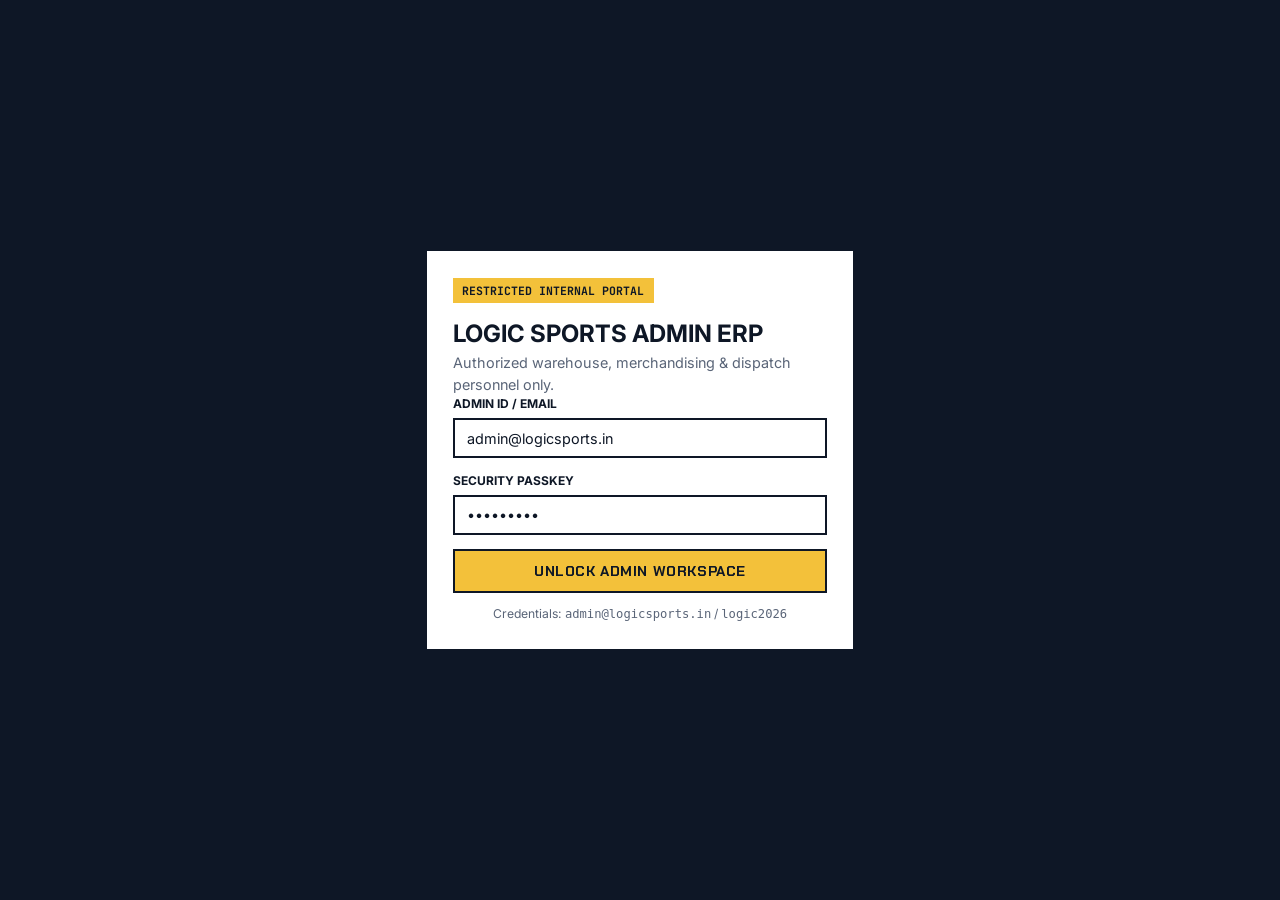
<file: admin.html>
<!DOCTYPE html>
<html lang="en">
<head>
  <meta charset="UTF-8" />
  <meta name="viewport" content="width=device-width, initial-scale=1.0" />
  <title>LOGIC SPORTS | Staff ERP, Size Matrix & Dispatch Console</title>
  <link rel="preconnect" href="https://fonts.googleapis.com">
  <link rel="preconnect" href="https://fonts.gstatic.com" crossorigin>
  <link href="https://fonts.googleapis.com/css2?family=Chakra+Petch:ital,wght@0,600;0,700;1,700&family=Inter:wght@400;500;600;700&family=JetBrains+Mono:wght@500;700&display=swap" rel="stylesheet">
  <link rel="stylesheet" href="style.css" />
</head>
<body data-page="admin" class="admin-body">

  <!-- STAFF GATEWAY LOGIN SCREEN -->
  <section id="adminLoginGate" class="admin-gate-wrapper">
    <div class="auth-card admin-auth-card">
      <span class="eyebrow-tag">RESTRICTED INTERNAL PORTAL</span>
      <h2>LOGIC SPORTS ADMIN ERP</h2>
      <p class="muted-text">Authorized warehouse, merchandising & dispatch personnel only.</p>
      <form onsubmit="handleAdminLogin(event)" class="auth-form">
        <div class="input-group">
          <label>Admin ID / Email</label>
          <input type="email" id="adminEmail" required value="admin@logicsports.in" />
        </div>
        <div class="input-group">
          <label>Security Passkey</label>
          <input type="password" id="adminPass" required value="logic2026" />
        </div>
        <div id="adminLoginError" class="form-error hidden"></div>
        <button type="submit" class="btn btn-primary btn-block">UNLOCK ADMIN WORKSPACE</button>
        <p class="demo-hint">Credentials: <code>admin@logicsports.in</code> / <code>logic2026</code></p>
      </form>
    </div>
  </section>

  <!-- MAIN ADMIN WORKSPACE -->
  <div id="adminWorkspace" class="admin-workspace hidden">
    <header class="admin-header">
      <div class="container admin-header-inner">
        <div class="admin-brand">
          <strong>LOGIC SPORTS</strong>
          <span class="admin-badge">OPERATIONS, SIZE MATRIX & DISPATCH</span>
        </div>
        <div class="admin-header-actions">
          <button class="btn btn-outline-light btn-sm" onclick="exportInventoryCSV()">⬇ EXPORT INVENTORY CSV</button>
          <button class="btn btn-outline-light btn-sm" onclick="exportOrdersCSV()">⬇ EXPORT ORDERS CSV</button>
          <a href="index.html" target="_blank" class="btn btn-primary btn-sm">VIEW STOREFRONT ↗</a>
          <button class="btn btn-danger btn-sm" onclick="handleAdminLogout()">LOCK CONSOLE</button>
        </div>
      </div>
    </header>

    <main class="container admin-main">
      <!-- KPI METRICS ROW -->
      <div class="kpi-grid">
        <div class="kpi-card">
          <span>TOTAL CATALOG SKUS</span>
          <strong id="kpiTotalSkus">0</strong>
        </div>
        <div class="kpi-card">
          <span>TOTAL MATRIX UNITS</span>
          <strong id="kpiTotalUnits">0</strong>
        </div>
        <div class="kpi-card">
          <span>LOW STOCK ALERTS (&lt;5)</span>
          <strong id="kpiLowStock" style="color:var(--danger);">0</strong>
        </div>
        <div class="kpi-card">
          <span>B2B TEAM INQUIRIES</span>
          <strong id="kpiBulkQuotes">0</strong>
        </div>
        <div class="kpi-card">
          <span>GROSS ORDER REVENUE</span>
          <strong id="kpiTotalRevenue">₹0</strong>
        </div>
      </div>

      <div class="admin-layout-grid">
        <!-- LEFT COLUMN: PRODUCT + PER-SIZE STOCK MATRIX + COUPON ENGINE -->
        <div>
          <div class="admin-card">
            <div class="admin-card-header">
              <h3 id="formModeTitle">ADD / EDIT PRODUCT & SIZE MATRIX</h3>
              <button type="button" class="btn btn-outline-dark btn-sm" onclick="resetAdminProductForm()">CLEAR / NEW</button>
            </div>

            <form id="adminProductForm" onsubmit="saveAdminProduct(event)">
              <input type="hidden" id="editProductId" value="" />

              <div class="input-group">
                <label>Product Title *</label>
                <input type="text" id="prodName" required placeholder="e.g. Logic Aero-Pro Tracksuit Set" />
              </div>

              <div class="form-row-3">
                <div class="input-group">
                  <label>SKU Code *</label>
                  <input type="text" id="prodSku" required placeholder="LGC-TRK-009" />
                </div>
                <div class="input-group">
                  <label>Category *</label>
                  <select id="prodCategory" onchange="loadCategoryDefaultSizes()">
                    <option value="Tracksuits">Tracksuits</option>
                    <option value="Running Shoes">Running Shoes</option>
                    <option value="Compression & Gear">Compression & Gear</option>
                  </select>
                </div>
                <div class="input-group">
                  <label>Badge Tag</label>
                  <input type="text" id="prodBadge" placeholder="CARBON PLATE" />
                </div>
              </div>

              <div class="form-row-2">
                <div class="input-group">
                  <label>Selling Price (₹) *</label>
                  <input type="number" id="prodPrice" required min="99" placeholder="2899" />
                </div>
                <div class="input-group">
                  <label>MRP Price (₹) *</label>
                  <input type="number" id="prodMrp" required min="99" placeholder="4299" />
                </div>
              </div>

              <div class="input-group">
                <label>Model Reference / Fit Note</label>
                <input type="text" id="prodModelSpec" placeholder="Model is 5'10&quot; (74kg) wearing Size L | Athletic Tapered Cut" />
              </div>

              <div class="input-group">
                <label>Technical Description & Fabric/Sole Specs *</label>
                <textarea id="prodDesc" rows="2" required placeholder="4-way stretch ripstop jacket and tapered ankle-zip track pants..."></textarea>
              </div>

              <!-- 1. SIZE SELECTION + PER-SIZE STOCK MATRIX -->
              <div class="variant-builder-box">
                <label class="builder-title">1. ACTIVE SIZES & PER-SIZE STOCK QUANTITY MATRIX</label>
                <div id="sizePillsContainer" class="size-pills-wrap"></div>
                <div class="custom-size-row" style="margin-bottom:0.85rem;">
                  <input type="text" id="customSizeInput" placeholder="Add custom size (e.g. 3XL, UK 12, Kids L)" />
                  <button type="button" class="btn btn-dark btn-sm" onclick="addCustomSizePill()">+ ADD SIZE</button>
                </div>
                <div id="sizeStockMatrixGrid" class="size-stock-matrix-grid"></div>
              </div>

              <!-- 2. COLORWAY & MULTI-ANGLE GALLERY BUILDER -->
              <div class="variant-builder-box">
                <div class="builder-header-row">
                  <label class="builder-title">2. COLOR VARIANTS & MULTI-ANGLE IMAGES (COMMA-SEPARATED URLS)</label>
                  <button type="button" class="btn btn-dark btn-sm" onclick="addColorVariantRow()">+ ADD COLOR</button>
                </div>
                <div id="colorVariantsList" class="color-variants-list"></div>
              </div>

              <button type="submit" class="btn btn-primary btn-block">SAVE PRODUCT & MATRIX TO STOREFRONT</button>
            </form>
          </div>

          <!-- COUPON & PROMO CODE ENGINE -->
          <div class="admin-card">
            <div class="admin-card-header">
              <h3>PROMO CODE & CAMPAIGN MANAGER</h3>
            </div>
            <form class="form-row-3" onsubmit="saveAdminCoupon(event)" style="align-items:end;margin-bottom:1rem;">
              <div class="input-group" style="margin:0;">
                <label>Code</label>
                <input type="text" id="cpnCode" required placeholder="SPRINT20" />
              </div>
              <div class="input-group" style="margin:0;">
                <label>Discount %</label>
                <input type="number" id="cpnPct" required min="5" max="75" placeholder="20" />
              </div>
              <div class="input-group" style="margin:0;">
                <label>Min Order (₹)</label>
                <input type="number" id="cpnMin" required min="0" value="1999" />
              </div>
              <button type="submit" class="btn btn-dark btn-sm" style="height:40px;">+ ADD CODE</button>
            </form>
            <div id="adminCouponsList"></div>
          </div>
        </div>

        <!-- RIGHT COLUMN: INVENTORY TABLE, ORDERS + PACKING SLIP, B2B LEADS -->
        <div class="admin-right-stack">
          <div class="admin-card">
            <div class="admin-card-header">
              <h3>LIVE CATALOG & SIZE MATRIX INVENTORY</h3>
              <button class="btn btn-outline-dark btn-sm" onclick="resetDemoDatabase()">RESET DEMO DATA</button>
            </div>
            <div class="table-responsive">
              <table class="data-table">
                <thead>
                  <tr>
                    <th>SKU / Product</th>
                    <th>Price</th>
                    <th>Per-Size Stock Breakdown</th>
                    <th>Total</th>
                    <th>Actions</th>
                  </tr>
                </thead>
                <tbody id="adminInventoryTable"></tbody>
              </table>
            </div>
          </div>

          <div class="admin-card">
            <h3>CUSTOMER ORDERS, EXCHANGES & THERMAL PACKING SLIPS</h3>
            <div class="table-responsive">
              <table class="data-table">
                <thead>
                  <tr>
                    <th>Order / Date</th>
                    <th>Customer</th>
                    <th>Items & Exchange Info</th>
                    <th>Total</th>
                    <th>Dispatch Status & Actions</th>
                  </tr>
                </thead>
                <tbody id="adminOrdersTable"></tbody>
              </table>
            </div>
          </div>

          <div class="admin-card">
            <h3>B2B CUSTOM TEAM / CLUB INQUIRIES & RESTOCK ALERTS</h3>
            <div id="adminB2BAndAlertsBox"></div>
          </div>
        </div>
      </div>
    </main>
  </div>

  <div id="toastBox" class="toast-box"></div>
  <script src="script.js"></script>
</body>
</html>
</file>
<file: style.css>
:root {
  --gold: #F3C13A;
  --gold-hover: #eab322;
  --navy: #0E1726;
  --navy-light: #182438;
  --slate: #5A6578;
  --bg-light: #F7F8FA;
  --white: #FFFFFF;
  --danger: #DC2626;
  --success: #16A34A;
  --border: #E2E8F0;
  --font-display: 'Chakra Petch', sans-serif;
  --font-sans: 'Inter', sans-serif;
  --font-mono: 'JetBrains Mono', monospace;
}

* {
  box-sizing: border-box;
  margin: 0;
  padding: 0;
}

html, body {
  overflow-x: hidden;
  font-family: var(--font-sans);
  background: var(--bg-light);
  color: var(--navy);
  line-height: 1.5;
}

.container {
  max-width: 1280px;
  margin: 0 auto;
  padding: 0 1.25rem;
}

.hidden {
  display: none !important;
}

.muted-text {
  color: var(--slate);
  font-size: 0.9rem;
}

.table-responsive {
  width: 100%;
  overflow-x: auto;
  -webkit-overflow-scrolling: touch;
}

/* ANNOUNCEMENT BAR */
.announcement-bar {
  background: var(--navy);
  color: var(--gold);
  text-align: center;
  padding: 0.45rem 0.75rem;
  font-size: 0.74rem;
  font-family: var(--font-mono);
  letter-spacing: 0.03em;
  border-bottom: 1px solid rgba(243, 193, 58, 0.25);
}

/* ============================================================================
   HEADER & RESPONSIVE MOBILE NAVIGATION
   ============================================================================ */
.site-header {
  position: sticky;
  top: 0;
  z-index: 100;
  background: var(--gold);
  border-bottom: 3px solid var(--navy);
  box-shadow: 0 4px 12px rgba(14, 23, 38, 0.08);
}

.header-inner {
  max-width: 1400px;
  margin: 0 auto;
  padding: 0 1.25rem;
  display: flex;
  align-items: center;
  justify-content: space-between;
  gap: 0.85rem;
  height: 72px;
  flex-wrap: nowrap;
}

.header-left-group {
  display: flex;
  align-items: center;
  gap: 0.65rem;
  flex-shrink: 0;
}

/* Mobile Hamburger Button (Hidden on Desktop) */
.mobile-menu-btn {
  display: none;
  width: 38px;
  height: 38px;
  background: var(--navy);
  border: 2px solid var(--navy);
  cursor: pointer;
  flex-direction: column;
  align-items: center;
  justify-content: center;
  gap: 4px;
  padding: 0;
}

.mobile-menu-btn span {
  display: block;
  width: 18px;
  height: 2px;
  background: var(--gold);
  transition: transform 0.2s ease;
}

.brand-logo {
  display: flex;
  align-items: center;
  text-decoration: none;
  color: var(--navy);
  flex-shrink: 0;
}

.logo-img {
  height: 48px;
  width: auto;
  object-fit: contain;
  display: none;
}

.logo-fallback {
  display: flex;
  flex-direction: column;
  line-height: 0.88;
}

.logo-main {
  font-family: var(--font-display);
  font-weight: 700;
  font-style: italic;
  font-size: 1.85rem;
  letter-spacing: 0.02em;
  color: var(--navy);
}

.logo-sub {
  font-family: var(--font-display);
  font-weight: 700;
  font-size: 0.68rem;
  letter-spacing: 0.28em;
  color: var(--navy);
  text-align: right;
}

.main-nav {
  display: flex;
  align-items: center;
  justify-content: center;
  gap: 0.2rem;
  flex: 1;
  min-width: 0;
}

.nav-link {
  background: transparent;
  border: 2px solid transparent;
  font-family: var(--font-display);
  font-weight: 700;
  font-size: 0.84rem;
  text-transform: uppercase;
  letter-spacing: 0.03em;
  padding: 0.42rem 0.65rem;
  cursor: pointer;
  color: var(--navy);
  border-radius: 4px;
  white-space: nowrap;
  transition: all 0.18s ease;
}

.nav-link:hover {
  border-color: var(--navy);
}

.nav-link.active {
  background: var(--navy);
  color: var(--gold);
  border-color: var(--navy);
}

.header-actions {
  display: flex;
  align-items: center;
  gap: 0.45rem;
  flex-shrink: 0;
}

.search-box input {
  height: 38px;
  padding: 0 0.75rem;
  border: 2px solid var(--navy);
  background: var(--white);
  color: var(--navy);
  font-family: var(--font-sans);
  font-size: 0.8rem;
  width: 170px;
  outline: none;
  transition: width 0.2s ease;
}

.search-box input:focus {
  width: 210px;
}

.icon-btn,
.action-btn,
.cart-trigger {
  height: 38px;
  background: var(--navy);
  color: var(--white);
  border: 2px solid var(--navy);
  padding: 0 0.75rem;
  font-family: var(--font-display);
  font-weight: 700;
  font-size: 0.8rem;
  cursor: pointer;
  display: inline-flex;
  align-items: center;
  justify-content: center;
  gap: 0.35rem;
  white-space: nowrap;
  transition: transform 0.15s ease, background 0.15s ease;
}

.icon-btn:hover,
.action-btn:hover,
.cart-trigger:hover {
  transform: translateY(-1px);
  background: var(--navy-light);
}

.account-icon-mobile {
  display: none;
}

.badge-pill,
.cart-badge {
  background: var(--gold);
  color: var(--navy);
  padding: 0.05rem 0.38rem;
  font-family: var(--font-mono);
  font-weight: 700;
  font-size: 0.72rem;
  line-height: 1.2;
}

/* MOBILE NAVIGATION DRAWER (SLIDES FROM LEFT) */
.mobile-nav-drawer {
  position: fixed;
  top: 0;
  left: -340px;
  width: 86%;
  max-width: 320px;
  height: 100vh;
  background: var(--white);
  border-right: 3px solid var(--navy);
  z-index: 260;
  display: flex;
  flex-direction: column;
  transition: left 0.28s cubic-bezier(0.22, 1, 0.36, 1);
}

.mobile-nav-drawer.open {
  left: 0;
}

.mobile-nav-body {
  padding: 1rem;
  display: flex;
  flex-direction: column;
  flex: 1;
  overflow-y: auto;
}

.mobile-search-wrap input {
  width: 100%;
  padding: 0.65rem 0.8rem;
  border: 2px solid var(--navy);
  font-size: 0.88rem;
  margin-bottom: 1rem;
}

.mobile-nav-links {
  display: flex;
  flex-direction: column;
  gap: 0.4rem;
}

.mobile-nav-item {
  width: 100%;
  text-align: left;
  padding: 0.75rem 0.9rem;
  font-family: var(--font-display);
  font-weight: 700;
  font-size: 0.95rem;
  text-transform: uppercase;
  background: #F8FAFC;
  border: 2px solid var(--navy);
  color: var(--navy);
  cursor: pointer;
}

.mobile-nav-item.active {
  background: var(--navy);
  color: var(--gold);
}

.mobile-nav-footer {
  margin-top: auto;
  padding-top: 1.25rem;
  border-top: 2px solid var(--border);
}

/* VIEWS */
.view-section {
  display: none;
}
.view-section.active {
  display: block;
}

/* HERO */
.hero-banner {
  background: var(--navy);
  color: var(--white);
  padding: 3.5rem 0;
  border-bottom: 5px solid var(--gold);
}

.hero-grid {
  display: grid;
  grid-template-columns: 1.15fr 0.85fr;
  gap: 2.5rem;
  align-items: center;
}

.eyebrow-tag {
  display: inline-block;
  background: var(--gold);
  color: var(--navy);
  font-family: var(--font-mono);
  font-size: 0.72rem;
  font-weight: 700;
  padding: 0.22rem 0.6rem;
  margin-bottom: 0.85rem;
  text-transform: uppercase;
}

.hero-content h1 {
  font-family: var(--font-display);
  font-size: clamp(2rem, 4.3vw, 3.6rem);
  line-height: 1.04;
  font-style: italic;
  margin-bottom: 1rem;
}

.hero-content p {
  color: #CBD5E1;
  font-size: 1rem;
  max-width: 540px;
  margin-bottom: 1.6rem;
}

.hero-cta-group {
  display: flex;
  gap: 0.85rem;
  flex-wrap: wrap;
  margin-bottom: 2rem;
}

.hero-metrics {
  display: flex;
  gap: 1.75rem;
  flex-wrap: wrap;
  border-top: 1px solid rgba(255,255,255,0.15);
  padding-top: 1.2rem;
}

.hero-metrics strong {
  display: block;
  font-family: var(--font-display);
  font-size: 1.4rem;
  color: var(--gold);
}

.hero-metrics span {
  font-size: 0.76rem;
  color: #94A3B8;
}

.hero-card-spotlight {
  position: relative;
  border: 3px solid var(--gold);
  background: var(--navy-light);
  overflow: hidden;
  cursor: pointer;
}

.hero-card-spotlight img {
  width: 100%;
  height: 370px;
  object-fit: cover;
  display: block;
}

.hero-floating-badge {
  position: absolute;
  bottom: 14px;
  left: 14px;
  right: 14px;
  background: rgba(14, 23, 38, 0.94);
  border-left: 4px solid var(--gold);
  padding: 0.6rem 0.95rem;
}

.hero-floating-badge span {
  display: block;
  font-family: var(--font-mono);
  font-size: 0.68rem;
  color: var(--gold);
}

/* BUTTONS */
.btn {
  font-family: var(--font-display);
  font-weight: 700;
  font-size: 0.9rem;
  padding: 0.7rem 1.25rem;
  border: 2px solid transparent;
  cursor: pointer;
  text-transform: uppercase;
  letter-spacing: 0.04em;
  transition: all 0.18s;
  text-decoration: none;
  display: inline-flex;
  align-items: center;
  justify-content: center;
}

.btn-primary {
  background: var(--gold);
  color: var(--navy);
  border-color: var(--navy);
}
.btn-primary:hover {
  background: var(--gold-hover);
  transform: translateY(-2px);
}

.btn-dark {
  background: var(--navy);
  color: var(--gold);
  border-color: var(--navy);
}

.btn-outline-light {
  background: transparent;
  color: var(--white);
  border-color: var(--gold);
}
.btn-outline-light:hover {
  background: var(--gold);
  color: var(--navy);
}

.btn-outline-dark {
  background: transparent;
  color: var(--navy);
  border-color: var(--navy);
}

.btn-danger {
  background: var(--danger);
  color: var(--white);
}

.btn-block {
  width: 100%;
}

.btn-sm {
  padding: 0.35rem 0.7rem;
  font-size: 0.75rem;
}

/* CATALOG GRID */
.catalog-section {
  padding: 3rem 1.25rem;
}

.catalog-header {
  display: flex;
  justify-content: space-between;
  align-items: flex-end;
  margin-bottom: 1.75rem;
  flex-wrap: wrap;
  gap: 1rem;
}

.section-kicker {
  font-family: var(--font-mono);
  font-size: 0.74rem;
  color: var(--slate);
  letter-spacing: 0.08em;
}

.catalog-header h2 {
  font-family: var(--font-display);
  font-size: clamp(1.55rem, 3vw, 2rem);
  font-style: italic;
}

.catalog-controls {
  display: flex;
  align-items: center;
  gap: 0.85rem;
  flex-wrap: wrap;
}

.stock-Check-label {
  font-family: var(--font-mono);
  font-size: 0.8rem;
  font-weight: 700;
  display: flex;
  align-items: center;
  gap: 0.4rem;
  cursor: pointer;
}

.catalog-controls select {
  padding: 0.55rem 0.9rem;
  border: 2px solid var(--navy);
  font-weight: 600;
  background: var(--white);
}

.product-grid {
  display: grid;
  grid-template-columns: repeat(auto-fill, minmax(265px, 1fr));
  gap: 1.5rem;
}

.product-card {
  background: var(--white);
  border: 2px solid var(--navy);
  display: flex;
  flex-direction: column;
  transition: transform 0.2s, box-shadow 0.2s;
}

.product-card:hover {
  transform: translateY(-4px);
  box-shadow: 6px 6px 0 var(--navy);
}

.card-media {
  position: relative;
  height: 245px;
  overflow: hidden;
  background: #EDF2F7;
  cursor: pointer;
}

.card-media img {
  width: 100%;
  height: 100%;
  object-fit: cover;
  transition: transform 0.35s;
}

.product-card:hover .card-media img {
  transform: scale(1.05);
}

.card-badge {
  position: absolute;
  top: 10px;
  left: 10px;
  background: var(--gold);
  color: var(--navy);
  font-family: var(--font-mono);
  font-size: 0.68rem;
  font-weight: 700;
  padding: 0.2rem 0.5rem;
  border: 1px solid var(--navy);
}

.wishlist-heart-btn {
  position: absolute;
  top: 10px;
  right: 10px;
  width: 34px;
  height: 34px;
  border-radius: 50%;
  border: 2px solid var(--navy);
  background: var(--white);
  cursor: pointer;
  font-size: 1rem;
  display: flex;
  align-items: center;
  justify-content: center;
}

.wishlist-heart-btn.active {
  background: var(--gold);
  color: var(--danger);
}

.card-body {
  padding: 1.1rem;
  display: flex;
  flex-direction: column;
  flex: 1;
}

.card-cat {
  font-family: var(--font-mono);
  font-size: 0.7rem;
  color: var(--slate);
  text-transform: uppercase;
}

.card-title {
  font-family: var(--font-display);
  font-size: 1.18rem;
  margin: 0.2rem 0 0.5rem;
  cursor: pointer;
}

.card-swatches {
  display: flex;
  gap: 0.4rem;
  margin-bottom: 0.6rem;
  flex-wrap: wrap;
}

.swatch-dot {
  width: 20px;
  height: 20px;
  border-radius: 50%;
  border: 2px solid var(--navy);
  cursor: pointer;
}
.swatch-dot.active {
  outline: 2px solid var(--gold);
  outline-offset: 2px;
}

.card-sizes-preview {
  font-family: var(--font-mono);
  font-size: 0.72rem;
  color: var(--slate);
  margin-bottom: 0.8rem;
}

.card-footer {
  margin-top: auto;
  display: flex;
  justify-content: space-between;
  align-items: center;
  padding-top: 0.7rem;
  border-top: 1px solid var(--border);
}

.price-block strong {
  font-family: var(--font-display);
  font-size: 1.25rem;
}

.price-block del {
  color: var(--slate);
  font-size: 0.8rem;
  margin-left: 0.3rem;
}

/* PDP UPGRADES */
.pdp-wrapper {
  padding: 1.75rem 1.25rem 4rem;
}

.back-btn {
  background: none;
  border: none;
  font-family: var(--font-mono);
  font-weight: 700;
  cursor: pointer;
  margin-bottom: 1.15rem;
  color: var(--navy);
}

.pdp-grid {
  display: grid;
  grid-template-columns: 1.05fr 0.95fr;
  gap: 2rem;
  background: var(--white);
  border: 2px solid var(--navy);
  padding: 1.65rem;
}

.pdp-main-img {
  width: 100%;
  height: 430px;
  object-fit: cover;
  border: 2px solid var(--navy);
}

.pdp-thumbs-row {
  display: flex;
  gap: 0.55rem;
  margin-top: 0.65rem;
  overflow-x: auto;
}

.pdp-thumb {
  width: 70px;
  height: 70px;
  object-fit: cover;
  border: 2px solid var(--border);
  cursor: pointer;
  flex-shrink: 0;
}
.pdp-thumb.active {
  border-color: var(--navy);
  outline: 2px solid var(--gold);
}

.pdp-price {
  font-family: var(--font-display);
  font-size: 1.85rem;
  margin: 0.5rem 0;
  display: flex;
  align-items: baseline;
  flex-wrap: wrap;
  gap: 0.4rem;
}

.model-spec-banner {
  background: #F1F5F9;
  border-left: 4px solid var(--navy);
  padding: 0.5rem 0.75rem;
  font-family: var(--font-mono);
  font-size: 0.75rem;
  margin: 0.75rem 0;
}

.pdp-selector-label {
  font-family: var(--font-mono);
  font-size: 0.78rem;
  font-weight: 700;
  margin: 1rem 0 0.45rem;
  display: flex;
  justify-content: space-between;
  flex-wrap: wrap;
  gap: 0.35rem;
}

.pdp-size-grid {
  display: flex;
  flex-wrap: wrap;
  gap: 0.5rem;
}

.size-btn {
  min-width: 56px;
  padding: 0.5rem 0.75rem;
  border: 2px solid var(--navy);
  background: var(--white);
  font-family: var(--font-mono);
  font-weight: 700;
  cursor: pointer;
}

.size-btn.active {
  background: var(--navy);
  color: var(--gold);
}

.size-btn.oos {
  opacity: 0.45;
  text-decoration: line-through;
  background: #F1F5F9;
}

.pin-checker-box {
  margin-top: 1.2rem;
  padding: 0.9rem;
  background: #F8FAFC;
  border: 1px solid var(--border);
}

.pin-row {
  display: flex;
  gap: 0.5rem;
  margin-top: 0.4rem;
  flex-wrap: wrap;
}

.pin-row input {
  flex: 1;
  min-width: 170px;
  padding: 0.45rem 0.65rem;
  border: 2px solid var(--navy);
}

.bundle-card {
  margin-top: 1.2rem;
  border: 2px dashed var(--navy);
  background: #FFFBEB;
  padding: 1rem;
  display: flex;
  justify-content: space-between;
  align-items: center;
  flex-wrap: wrap;
  gap: 0.85rem;
}

.pdp-reviews-section {
  margin-top: 1.75rem;
  background: var(--white);
  border: 2px solid var(--navy);
  padding: 1.65rem;
}

.pdp-reviews-grid {
  display: grid;
  grid-template-columns: 1fr 1.3fr;
  gap: 2rem;
  align-items: start;
}

.fit-meter-bar {
  height: 10px;
  background: #E2E8F0;
  position: relative;
  margin: 0.6rem 0 0.3rem;
  border-radius: 5px;
}

.fit-meter-dot {
  width: 18px;
  height: 18px;
  background: var(--navy);
  border: 3px solid var(--gold);
  border-radius: 50%;
  position: absolute;
  top: -4px;
  transform: translateX(-50%);
}

/* TEAM / BULK PAGE */
.team-wrapper {
  padding: 2.5rem 1.25rem;
}

.team-grid {
  display: grid;
  grid-template-columns: 1fr 1.1fr;
  gap: 2rem;
  align-items: start;
}

.team-info-card {
  background: var(--navy);
  color: var(--white);
  padding: 1.75rem;
  border: 3px solid var(--gold);
}

.tier-badges {
  display: grid;
  grid-template-columns: repeat(auto-fit, minmax(125px, 1fr));
  gap: 0.65rem;
  margin-top: 1.25rem;
}

.tier-box {
  background: var(--navy-light);
  border: 1px solid var(--gold);
  padding: 0.7rem;
  text-align: center;
}
.tier-box strong {
  display: block;
  color: var(--gold);
  font-family: var(--font-display);
}
.tier-box span {
  font-size: 0.74rem;
}

/* SHIPMENT TRACKING PROGRESS BAR */
.tracking-stepper {
  display: grid;
  grid-template-columns: repeat(5, 1fr);
  gap: 2px;
  margin: 0.85rem 0;
}

.step-node {
  text-align: center;
  font-family: var(--font-mono);
  font-size: 0.68rem;
  padding: 0.38rem 0.25rem;
  background: #E2E8F0;
}

.step-node.done {
  background: var(--gold);
  color: var(--navy);
  font-weight: 700;
}

/* FIT SECTION & FORMS */
.fit-section {
  background: var(--navy);
  color: var(--white);
  padding: 3.25rem 0;
  border-top: 4px solid var(--gold);
}

.fit-grid {
  display: grid;
  grid-template-columns: 1.1fr 0.9fr;
  gap: 2.25rem;
  align-items: center;
}

.fit-form {
  display: grid;
  grid-template-columns: repeat(auto-fit, minmax(140px, 1fr));
  gap: 0.85rem;
  margin-top: 1.1rem;
}

.input-group {
  display: flex;
  flex-direction: column;
  gap: 0.3rem;
  margin-bottom: 0.85rem;
}

.input-group label {
  font-size: 0.75rem;
  font-weight: 700;
  text-transform: uppercase;
}

.input-group input,
.input-group select,
.input-group textarea {
  padding: 0.6rem 0.75rem;
  border: 2px solid var(--navy);
  font-family: var(--font-sans);
  font-size: 0.9rem;
  background: var(--white);
  color: var(--navy);
  width: 100%;
}

.fit-result {
  margin-top: 1rem;
  padding: 0.9rem;
  background: rgba(243, 193, 58, 0.15);
  border-left: 4px solid var(--gold);
  font-family: var(--font-mono);
}

.value-props-card {
  background: var(--navy-light);
  border: 2px solid var(--gold);
  padding: 1.5rem;
}

.value-props-card h3 {
  font-family: var(--font-display);
  color: var(--gold);
  margin-bottom: 0.85rem;
}

.spec-list {
  list-style: none;
  display: flex;
  flex-direction: column;
  gap: 0.75rem;
  font-size: 0.9rem;
}

/* AUTH, PROFILE, DRAWERS & MODALS */
.auth-wrapper {
  padding: 2.5rem 1.25rem;
  max-width: 820px;
}

.auth-card {
  background: var(--white);
  border: 2px solid var(--navy);
  box-shadow: 6px 6px 0 var(--navy);
  padding: 1.6rem;
}

.auth-tabs {
  display: grid;
  grid-template-columns: 1fr 1fr;
  margin-bottom: 1.35rem;
  border-bottom: 2px solid var(--navy);
}

.auth-tab {
  padding: 0.75rem;
  border: none;
  background: #EDF2F7;
  font-family: var(--font-display);
  font-weight: 700;
  cursor: pointer;
}
.auth-tab.active {
  background: var(--gold);
  color: var(--navy);
}

.form-error {
  background: #FEE2E2;
  color: var(--danger);
  padding: 0.6rem;
  font-size: 0.82rem;
  font-weight: 600;
  margin-bottom: 0.9rem;
  border-left: 4px solid var(--danger);
}

.profile-header-card,
.orders-history-card {
  background: var(--white);
  border: 2px solid var(--navy);
  padding: 1.35rem;
  margin-bottom: 1.35rem;
}

.profile-header-card {
  display: flex;
  justify-content: space-between;
  align-items: center;
  flex-wrap: wrap;
  gap: 1rem;
}

.profile-actions {
  display: flex;
  gap: 0.5rem;
  flex-wrap: wrap;
}

.drawer-overlay {
  position: fixed;
  inset: 0;
  background: rgba(14, 23, 38, 0.65);
  z-index: 200;
}

.cart-drawer {
  position: fixed;
  top: 0;
  right: -440px;
  width: 100%;
  max-width: 400px;
  height: 100vh;
  background: var(--white);
  border-left: 3px solid var(--navy);
  z-index: 250;
  display: flex;
  flex-direction: column;
  transition: right 0.28s ease;
}

.cart-drawer.open {
  right: 0;
}

.drawer-header,
.drawer-footer {
  padding: 1.1rem;
  border-bottom: 2px solid var(--navy);
}

.drawer-header {
  display: flex;
  justify-content: space-between;
  align-items: center;
  background: var(--gold);
}

.drawer-body {
  flex: 1;
  overflow-y: auto;
  padding: 1rem;
}

.cart-item {
  display: flex;
  gap: 0.8rem;
  padding-bottom: 0.85rem;
  margin-bottom: 0.85rem;
  border-bottom: 1px solid var(--border);
}

.cart-item img {
  width: 64px;
  height: 64px;
  object-fit: cover;
  border: 1px solid var(--navy);
  flex-shrink: 0;
}

.promo-row {
  display: flex;
  gap: 0.45rem;
  margin-bottom: 0.85rem;
}
.promo-row input {
  flex: 1;
  padding: 0.45rem;
  border: 2px solid var(--navy);
}

.summary-line {
  display: flex;
  justify-content: space-between;
  font-size: 0.88rem;
  margin-bottom: 0.3rem;
}
.summary-line.total {
  font-size: 1.1rem;
  border-top: 2px solid var(--navy);
  padding-top: 0.45rem;
  margin-bottom: 0.9rem;
}

.modal-backdrop {
  position: fixed;
  inset: 0;
  background: rgba(14, 23, 38, 0.75);
  z-index: 300;
  display: flex;
  align-items: center;
  justify-content: center;
  padding: 1rem;
}

.modal-card {
  background: var(--white);
  border: 3px solid var(--navy);
  max-width: 580px;
  width: 100%;
  padding: 1.35rem;
  max-height: 90vh;
  overflow-y: auto;
}

.modal-header {
  display: flex;
  justify-content: space-between;
  align-items: center;
  margin-bottom: 0.9rem;
  padding-bottom: 0.6rem;
  border-bottom: 2px solid var(--navy);
}

.close-btn {
  background: none;
  border: none;
  font-size: 1.2rem;
  font-weight: 700;
  cursor: pointer;
}

/* ==================== ADMIN.HTML STYLES ==================== */
.admin-gate-wrapper {
  min-height: 100vh;
  display: flex;
  align-items: center;
  justify-content: center;
  background: var(--navy);
  padding: 1.25rem;
}

.admin-auth-card {
  max-width: 430px;
  width: 100%;
}

.demo-hint {
  margin-top: 0.75rem;
  font-size: 0.76rem;
  color: var(--slate);
  text-align: center;
}

.admin-header {
  background: var(--navy);
  color: var(--white);
  border-bottom: 4px solid var(--gold);
  padding: 0.9rem 0;
}

.admin-header-inner {
  display: flex;
  justify-content: space-between;
  align-items: center;
  flex-wrap: wrap;
  gap: 0.75rem;
}

.admin-header-actions {
  display: flex;
  gap: 0.5rem;
  flex-wrap: wrap;
}

.admin-badge {
  background: var(--gold);
  color: var(--navy);
  font-family: var(--font-mono);
  font-size: 0.7rem;
  font-weight: 700;
  padding: 0.2rem 0.5rem;
  margin-left: 0.5rem;
  display: inline-block;
}

.admin-main {
  padding: 1.75rem 1.25rem 4rem;
}

.kpi-grid {
  display: grid;
  grid-template-columns: repeat(auto-fit, minmax(175px, 1fr));
  gap: 1rem;
  margin-bottom: 1.75rem;
}

.kpi-card {
  background: var(--white);
  border: 2px solid var(--navy);
  padding: 1rem;
  border-left: 6px solid var(--gold);
}

.kpi-card span {
  font-family: var(--font-mono);
  font-size: 0.7rem;
  color: var(--slate);
}

.kpi-card strong {
  display: block;
  font-family: var(--font-display);
  font-size: 1.6rem;
  margin-top: 0.15rem;
}

.admin-layout-grid {
  display: grid;
  grid-template-columns: 1.05fr 1.25fr;
  gap: 1.5rem;
  align-items: start;
}

.admin-card {
  background: var(--white);
  border: 2px solid var(--navy);
  padding: 1.25rem;
  margin-bottom: 1.25rem;
}

.admin-card-header {
  display: flex;
  justify-content: space-between;
  align-items: center;
  flex-wrap: wrap;
  gap: 0.5rem;
  margin-bottom: 1rem;
  padding-bottom: 0.55rem;
  border-bottom: 2px solid var(--border);
}

.form-row-2 {
  display: grid;
  grid-template-columns: 1fr 1fr;
  gap: 0.75rem;
}

.form-row-3 {
  display: grid;
  grid-template-columns: repeat(auto-fit, minmax(120px, 1fr));
  gap: 0.75rem;
}

.coupon-admin-form {
  display: grid;
  grid-template-columns: 1fr 1fr 1fr auto;
  gap: 0.6rem;
  align-items: end;
  margin-bottom: 1rem;
}

.variant-builder-box {
  background: #F8FAFC;
  border: 2px dashed var(--navy);
  padding: 0.9rem;
  margin-bottom: 1rem;
}

.builder-title {
  font-family: var(--font-mono);
  font-size: 0.74rem;
  font-weight: 700;
  display: block;
  margin-bottom: 0.55rem;
}

.builder-header-row {
  display: flex;
  justify-content: space-between;
  align-items: center;
  flex-wrap: wrap;
  gap: 0.4rem;
  margin-bottom: 0.65rem;
}

.size-pills-wrap {
  display: flex;
  flex-wrap: wrap;
  gap: 0.4rem;
  margin-bottom: 0.65rem;
}

.size-pill {
  padding: 0.35rem 0.65rem;
  border: 2px solid var(--navy);
  background: var(--white);
  font-family: var(--font-mono);
  font-size: 0.75rem;
  font-weight: 700;
  cursor: pointer;
}
.size-pill.selected {
  background: var(--navy);
  color: var(--gold);
}

.size-stock-matrix-grid {
  display: grid;
  grid-template-columns: repeat(auto-fill, minmax(90px, 1fr));
  gap: 0.5rem;
}

.matrix-cell {
  background: var(--white);
  border: 1px solid var(--navy);
  padding: 0.35rem 0.5rem;
}
.matrix-cell label {
  display: block;
  font-family: var(--font-mono);
  font-size: 0.7rem;
  font-weight: 700;
}
.matrix-cell input {
  width: 100%;
  border: none;
  border-top: 1px solid var(--border);
  padding-top: 0.2rem;
  font-family: var(--font-mono);
  font-weight: 700;
}

.custom-size-row {
  display: flex;
  gap: 0.45rem;
}
.custom-size-row input {
  flex: 1;
  padding: 0.4rem 0.6rem;
  border: 2px solid var(--navy);
}

.variant-row {
  display: grid;
  grid-template-columns: 1fr 42px 1.5fr 34px;
  gap: 0.45rem;
  align-items: center;
  margin-bottom: 0.5rem;
}

.variant-row input[type="text"] {
  padding: 0.42rem;
  border: 1px solid var(--navy);
  font-size: 0.8rem;
  width: 100%;
}

.variant-row input[type="color"] {
  width: 40px;
  height: 32px;
  border: 1px solid var(--navy);
  cursor: pointer;
}

.data-table {
  width: 100%;
  border-collapse: collapse;
  font-size: 0.82rem;
}

.data-table th,
.data-table td {
  border-bottom: 1px solid var(--border);
  padding: 0.6rem 0.45rem;
  text-align: left;
  vertical-align: top;
}

.data-table th {
  font-family: var(--font-mono);
  font-size: 0.72rem;
  text-transform: uppercase;
  background: #F1F5F9;
}

/* WHATSAPP FLOATING WIDGET */
.whatsapp-float {
  position: fixed;
  bottom: 18px;
  left: 18px;
  z-index: 180;
  background: #16A34A;
  color: var(--white);
  font-family: var(--font-display);
  font-weight: 700;
  font-size: 0.85rem;
  padding: 0.55rem 0.95rem;
  border: 2px solid var(--navy);
  text-decoration: none;
  box-shadow: 4px 4px 0 var(--navy);
}

/* FOOTER */
.site-footer {
  background: var(--navy);
  color: var(--white);
  padding: 3rem 0 1.5rem;
  border-top: 5px solid var(--gold);
}

.footer-grid {
  display: grid;
  grid-template-columns: 1.4fr 1fr 1fr;
  gap: 2rem;
  margin-bottom: 1.75rem;
}

.footer-brand {
  font-family: var(--font-display);
  font-size: 1.75rem;
  font-style: italic;
  color: var(--gold);
  margin-bottom: 0.45rem;
}

.site-footer h4 {
  font-family: var(--font-display);
  color: var(--gold);
  margin-bottom: 0.7rem;
}

.site-footer ul {
  list-style: none;
}
.site-footer li {
  margin-bottom: 0.4rem;
}
.site-footer a {
  color: #CBD5E1;
  text-decoration: none;
  font-size: 0.88rem;
}
.site-footer a:hover {
  color: var(--gold);
}

.footer-bottom {
  border-top: 1px solid rgba(255,255,255,0.12);
  padding-top: 1.1rem;
  font-size: 0.75rem;
  color: #94A3B8;
  text-align: center;
}

.toast-box {
  position: fixed;
  bottom: 18px;
  right: 18px;
  z-index: 400;
  display: flex;
  flex-direction: column;
  gap: 0.45rem;
  max-width: calc(100vw - 36px);
}

.toast {
  background: var(--navy);
  color: var(--gold);
  border-left: 5px solid var(--gold);
  padding: 0.75rem 1.1rem;
  font-family: var(--font-mono);
  font-size: 0.78rem;
  box-shadow: 0 8px 20px rgba(0,0,0,0.25);
}

/* ============================================================================
   LOGIC SPORTS - HIGH-VELOCITY TELEMETRY LOADER
   ============================================================================ */
.logic-loader {
  position: fixed;
  inset: 0;
  z-index: 9999;
  display: flex;
  align-items: center;
  justify-content: center;
  pointer-events: all;
  overflow: hidden;
}

.loader-shutter {
  position: absolute;
  left: 0;
  width: 100%;
  height: 51%;
  background: var(--navy);
  transition: transform 0.65s cubic-bezier(0.85, 0, 0.15, 1);
  z-index: 1;
}

.shutter-top {
  top: 0;
  border-bottom: 2px solid rgba(243, 193, 58, 0.3);
}

.shutter-bottom {
  bottom: 0;
  border-top: 2px solid rgba(243, 193, 58, 0.3);
}

.logic-loader.loader-exit .shutter-top {
  transform: translateY(-105%);
}

.logic-loader.loader-exit .shutter-bottom {
  transform: translateY(105%);
}

.logic-loader.loader-exit .loader-core {
  opacity: 0;
  transform: scale(1.08) skewX(-6deg);
}

.logic-loader.loader-hidden {
  display: none !important;
}

.loader-core {
  position: relative;
  z-index: 2;
  width: 100%;
  max-width: 440px;
  padding: 1.75rem 1.25rem;
  text-align: center;
  transition: opacity 0.3s ease, transform 0.35s ease;
}

.speed-streaks {
  position: absolute;
  inset: 0;
  pointer-events: none;
  overflow: hidden;
}

.speed-streaks span {
  position: absolute;
  height: 2px;
  background: linear-gradient(90deg, transparent, var(--gold), transparent);
  opacity: 0.35;
  animation: streakFly 0.8s linear infinite;
}

.speed-streaks span:nth-child(1) { top: 18%; width: 120px; animation-delay: 0s; }
.speed-streaks span:nth-child(2) { top: 38%; width: 180px; animation-delay: 0.2s; }
.speed-streaks span:nth-child(3) { top: 65%; width: 140px; animation-delay: 0.4s; }
.speed-streaks span:nth-child(4) { top: 82%; width: 90px; animation-delay: 0.15s; }

@keyframes streakFly {
  0% { left: -40%; opacity: 0; }
  50% { opacity: 0.55; }
  100% { left: 110%; opacity: 0; }
}

.sprinter-stage {
  width: 195px;
  height: 140px;
  margin: 0 auto 0.25rem;
  position: relative;
}

.sprinter-svg {
  width: 100%;
  height: 100%;
  filter: drop-shadow(0 0 18px rgba(243, 193, 58, 0.25));
}

.runner-body {
  animation: runnerBounce 0.36s ease-in-out infinite alternate;
  transform-origin: center;
}

.arm-front, .leg-back {
  animation: limbSwingA 0.36s ease-in-out infinite alternate;
  transform-origin: 145px 75px;
}

.arm-back, .leg-front {
  animation: limbSwingB 0.36s ease-in-out infinite alternate;
  transform-origin: 135px 95px;
}

.velocity-dart {
  animation: dartPulse 0.5s ease-in-out infinite alternate;
}

.svg-streak {
  animation: svgStreakDash 0.45s linear infinite;
}

@keyframes runnerBounce {
  0% { transform: translateY(0px) rotate(-2deg); }
  100% { transform: translateY(-7px) rotate(1deg); }
}

@keyframes limbSwingA {
  0% { transform: rotate(-6deg); }
  100% { transform: rotate(8deg); }
}

@keyframes limbSwingB {
  0% { transform: rotate(7deg); }
  100% { transform: rotate(-7deg); }
}

@keyframes dartPulse {
  0% { transform: translate(0, 0); }
  100% { transform: translate(8px, -4px); }
}

@keyframes svgStreakDash {
  0% { opacity: 0.25; transform: translateX(6px); }
  50% { opacity: 1; }
  100% { opacity: 0.2; transform: translateX(-10px); }
}

.loader-brand-lockup {
  display: inline-flex;
  flex-direction: column;
  align-items: flex-end;
  line-height: 0.85;
  margin-bottom: 1.35rem;
  transform: skewX(-8deg);
}

.loader-word-logic {
  font-family: var(--font-display);
  font-size: 3.1rem;
  font-weight: 700;
  color: var(--gold);
  letter-spacing: 0.04em;
  text-shadow: 4px 4px 0 #000;
}

.loader-word-sports {
  font-family: var(--font-display);
  font-size: 0.86rem;
  font-weight: 700;
  color: var(--white);
  background: #000;
  padding: 0.15rem 0.5rem;
  letter-spacing: 0.32em;
  margin-top: 0.2rem;
  border: 1px solid var(--gold);
}

.loader-telemetry {
  background: rgba(24, 36, 56, 0.85);
  border: 2px solid var(--gold);
  padding: 0.9rem 1rem;
  box-shadow: 6px 6px 0 rgba(0, 0, 0, 0.45);
}

.telemetry-header {
  display: flex;
  justify-content: space-between;
  align-items: center;
  font-family: var(--font-mono);
  font-size: 0.7rem;
  color: #CBD5E1;
  margin-bottom: 0.5rem;
  gap: 0.5rem;
}

.telemetry-header strong {
  font-size: 0.95rem;
  color: var(--gold);
}

.telemetry-track {
  width: 100%;
  height: 10px;
  background: #090F1A;
  border: 1px solid rgba(243, 193, 58, 0.4);
  overflow: hidden;
}

.telemetry-fill {
  height: 100%;
  width: 0%;
  background: repeating-linear-gradient(
    -45deg,
    var(--gold),
    var(--gold) 10px,
    #eab322 10px,
    #eab322 20px
  );
  transition: width 0.08s linear;
}

.telemetry-meta {
  display: flex;
  justify-content: space-between;
  margin-top: 0.5rem;
  font-family: var(--font-mono);
  font-size: 0.68rem;
  color: #94A3B8;
}

.telemetry-meta strong {
  color: var(--white);
}

/* ============================================================================
   RESPONSIVE BREAKPOINTS (TABLET & MOBILE)
   ============================================================================ */
@media (max-width: 1060px) {
  .mobile-menu-btn {
    display: inline-flex;
  }
  .main-nav,
  .desktop-search {
    display: none;
  }
}

@media (max-width: 920px) {
  .hero-grid,
  .fit-grid,
  .pdp-grid,
  .pdp-reviews-grid,
  .team-grid,
  .admin-layout-grid,
  .footer-grid {
    grid-template-columns: 1fr;
  }
  .hero-banner {
    padding: 2.25rem 0;
  }
  .hero-card-spotlight img {
    height: 290px;
  }
  .pdp-main-img {
    height: 330px;
  }
}

@media (max-width: 640px) {
  .announcement-bar {
    font-size: 0.68rem;
    padding: 0.4rem 0.5rem;
  }
  .header-inner {
    height: 62px;
    padding: 0 0.75rem;
  }
  .logo-main {
    font-size: 1.45rem;
  }
  .logo-sub {
    font-size: 0.56rem;
  }
  .logo-img {
    height: 38px;
  }
  .account-label-desktop {
    display: none;
  }
  .account-icon-mobile {
    display: inline;
  }
  .icon-btn,
  .action-btn,
  .cart-trigger {
    padding: 0 0.55rem;
    height: 34px;
    font-size: 0.75rem;
  }
  .mobile-menu-btn {
    width: 34px;
    height: 34px;
  }
  .form-row-2,
  .coupon-admin-form {
    grid-template-columns: 1fr;
  }
  .variant-row {
    grid-template-columns: 1fr 42px;
  }
  .variant-row .var-img {
    grid-column: 1 / -1;
  }
  .tracking-stepper {
    grid-template-columns: 1fr;
  }
  .pdp-grid,
  .pdp-reviews-section,
  .auth-card {
    padding: 1.1rem;
  }
  .wa-label {
    display: none;
  }
  .whatsapp-float {
    border-radius: 50%;
    width: 46px;
    height: 46px;
    display: flex;
    align-items: center;
    justify-content: center;
    padding: 0;
  }
}
</file>
